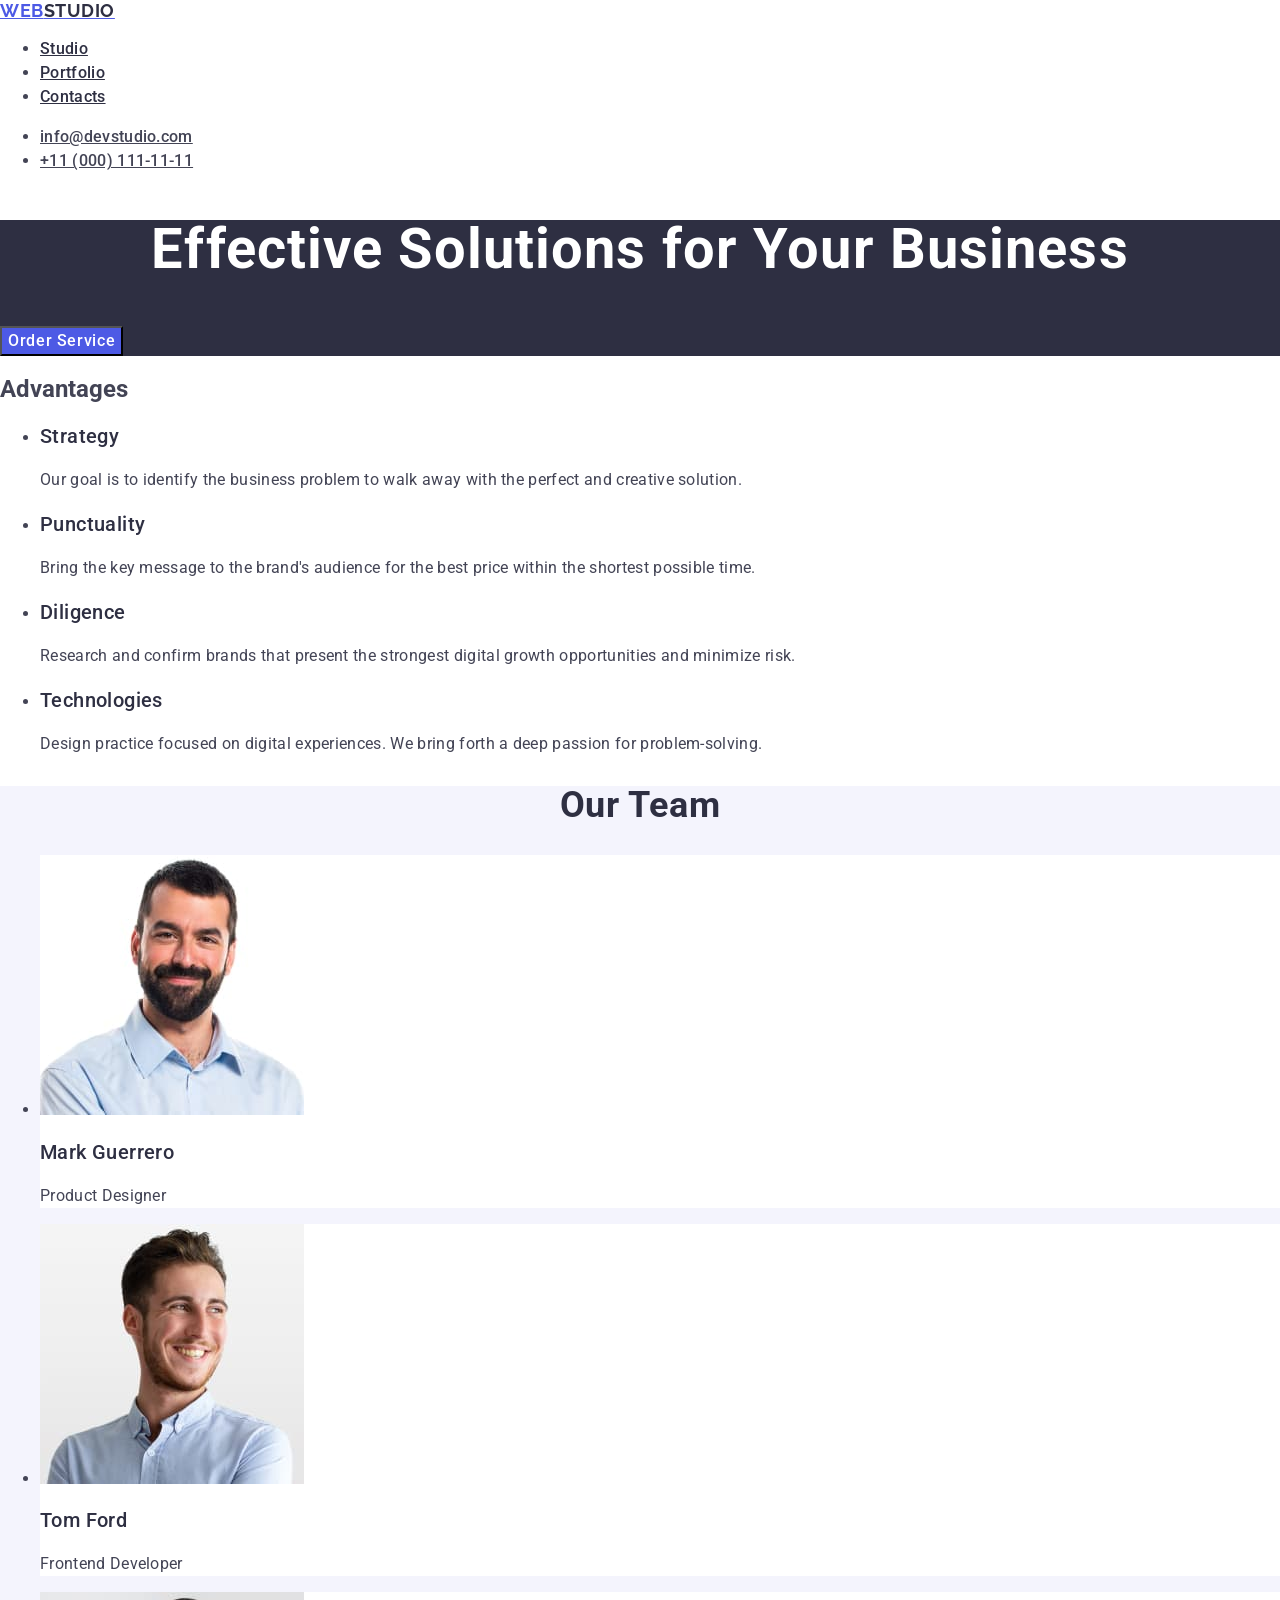
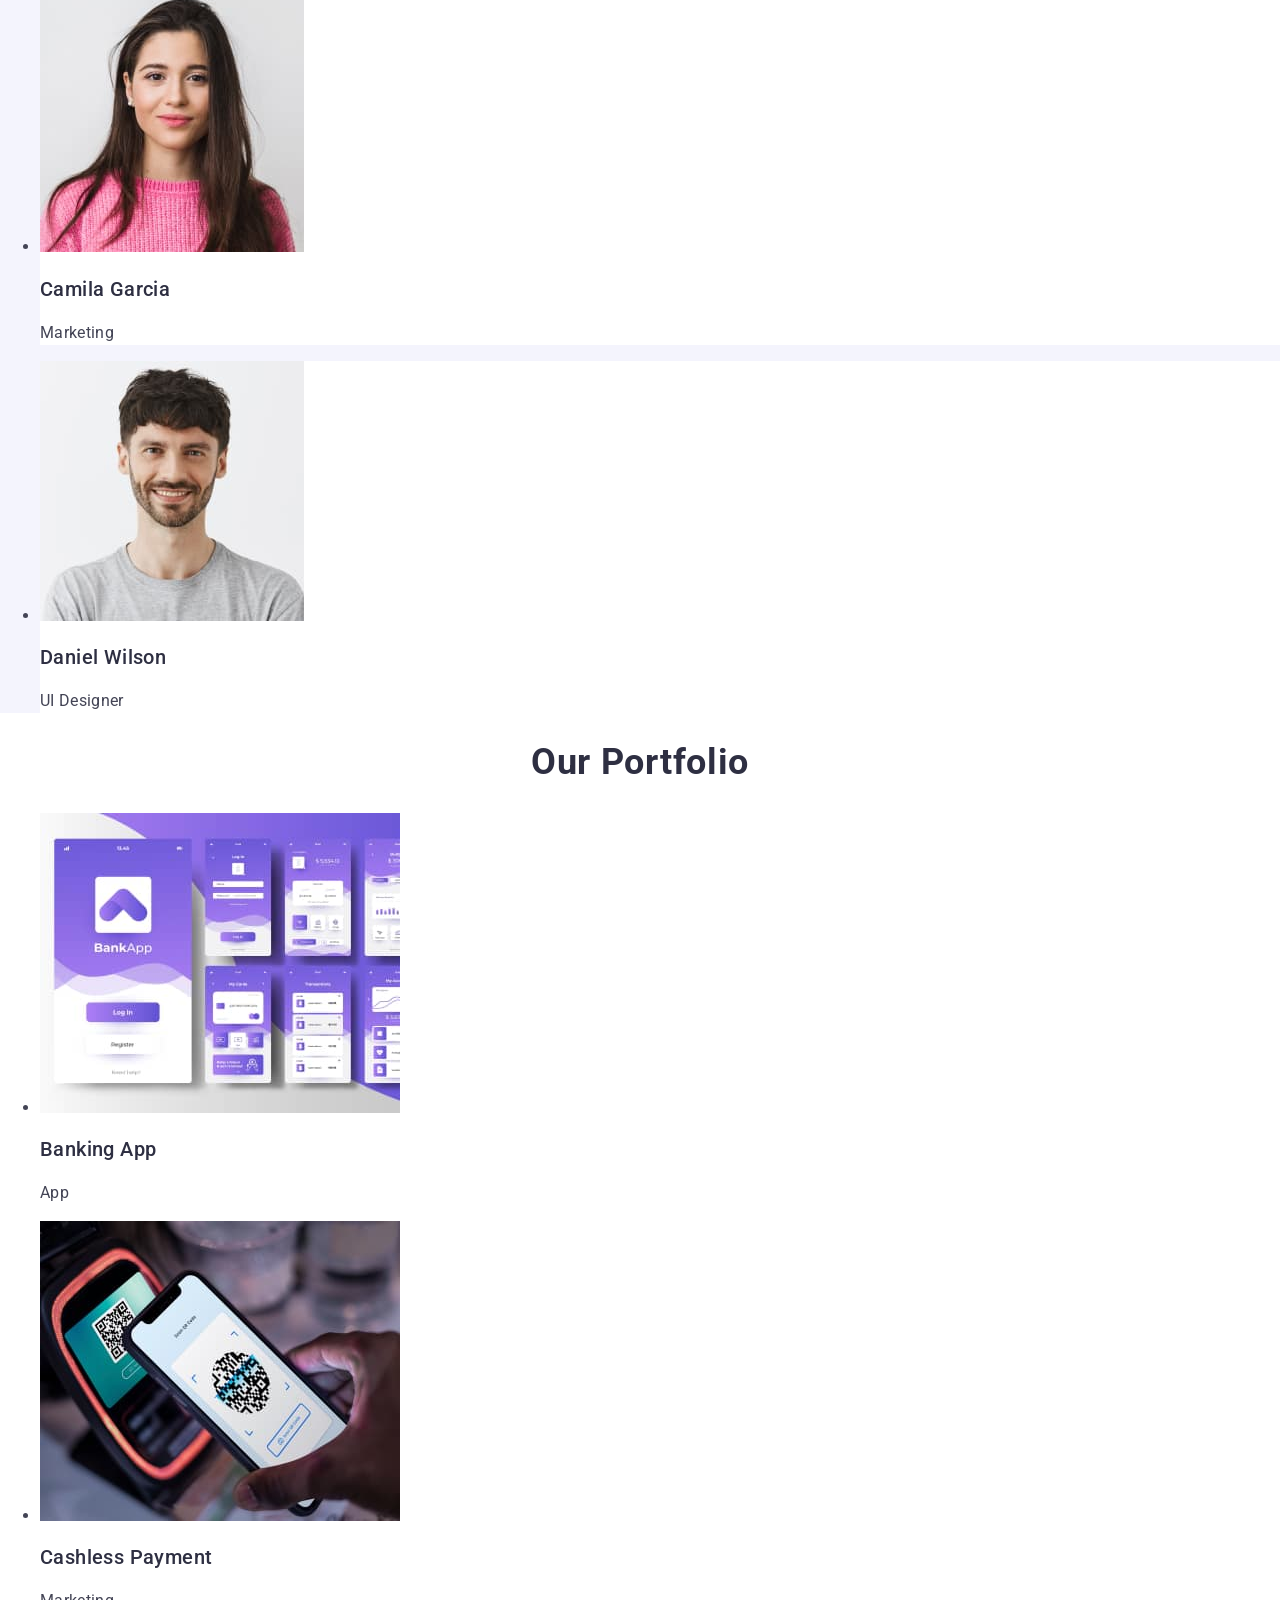
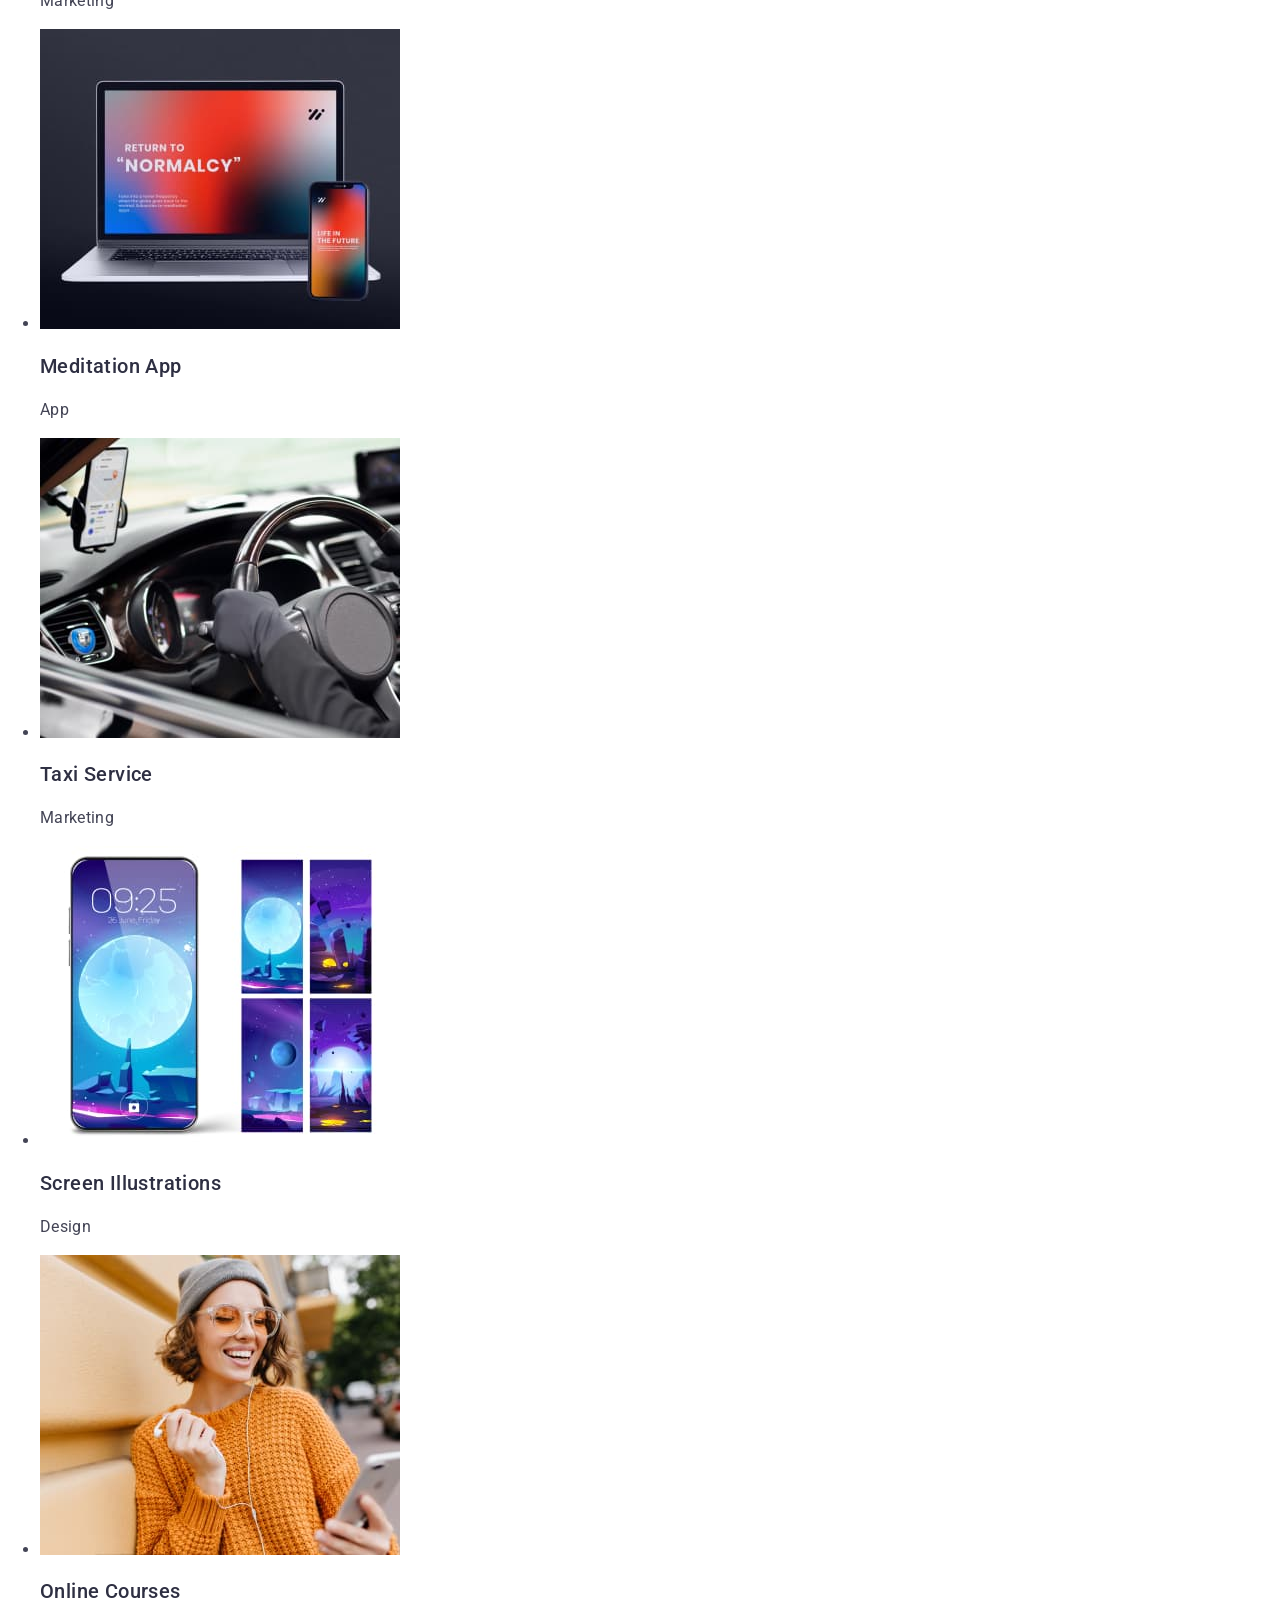
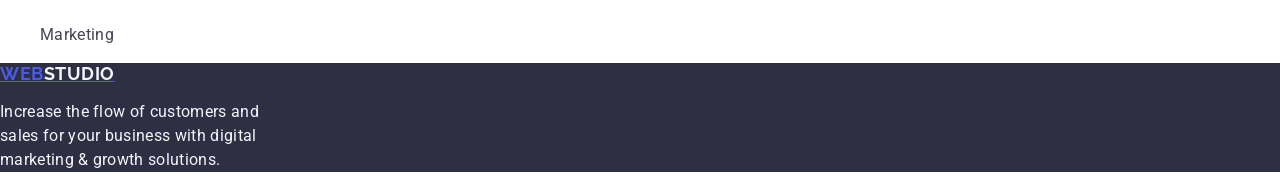
<file: index.html>
<!DOCTYPE html>
<html lang="en">
<head>
  <meta charset="UTF-8">
  <meta name="viewport" content="width=device-width, initial-scale=1.0">
  <title>Web Studio</title>
  <link rel="preconnect" href="https://fonts.googleapis.com">
  <link rel="preconnect" href="https://fonts.gstatic.com" crossorigin>
  <link href="https://fonts.googleapis.com/css2?family=Raleway:wght@700&family=Roboto:wght@400;500;700&display=swap" rel="stylesheet">
  <link rel="stylesheet" href="https://cdnjs.cloudflare.com/ajax/libs/modern-normalize/2.0.0/modern-normalize.min.css">
  <!-- <link rel="stylesheet" href="https://cdnjs.com/libraries/modern-normalize"> -->
  <!-- https://cdnjs.cloudflare.com/ajax/libs/modern-normalize/2.0.0/modern-normalize.min.css -->
  <!-- <link rel="stylesheet" href="https://cdn.jsdelivr.net/npm/modern-normalize@2.0.0/modern-normalize.min.css"> -->
  <link rel="stylesheet" href="./css/styles.css">
</head>
<body>

  <!-- Початок секції header -->
  <header class="header">
    <nav class="header-nav">
    <a class="header-logo" href="./index.html">Web<span class="header-logo-studio">Studio</span></a>
      <ul class="header-list">
        <li class="header-item"><a class="header-link" href="./index.html">Studio</a></li>
        <li class="header-item"><a class="header-link" href="">Portfolio</a></li>
        <li class="header-item"><a class="header-link" href="">Contacts</a></li>
      </ul>
    </nav>
    <address class="header-address">
      <ul class="header-address-list">
        <li class="header-address-item"><a class="header-address-link" href="mailto:info@devstudio.com">info@devstudio.com</a></li>
        <li class="header-address-item"><a class="header-address-link" href="tel:+110001111111">+11 (000) 111-11-11</a></li>
      </ul>
    </address>
  </header>
  <main>

    <!-- Початок секції hero -->
    <section class="hero">
      <h1 class="hero-title">Effective Solutions
        for Your Business</h1>
      <button class="hero-btn" type="button">Order Service</button>
    </section>

    <!-- Початок секції Advantages -->
    <section class="advantages">
      <h2 class="advantages-title">Advantages</h2>
      <Ul class="advantages-list">
        <li class="advantages-item">
          <h3 class="advantages-subtitle">Strategy</h3>
          <p class="advantages-text">Our goal is to identify the business problem to walk away with the perfect and creative solution. </p>
        </li>
        <li class="advantages-item">
          <h3 class="advantages-subtitle">Punctuality</h3>
          <p class="advantages-text">Bring the key message to the brand's audience for the best price within the shortest possible time.</p>
        </li>
        <li class="advantages-item">
          <h3 class="advantages-subtitle">Diligence</h3>
          <p class="advantages-text">Research and confirm brands that present the strongest digital growth opportunities and minimize risk.</p>
        </li>
        <li class="advantages-item">
          <h3 class="advantages-subtitle">Technologies</h3>
          <p class="advantages-text">Design practice focused on digital experiences. We bring forth a deep passion for problem-solving.</p>
        </li>
      </Ul>
    </section>

    <!-- Початок секції Team -->
    <section class="team">
      <h2 class="team-title">Our Team</h2>
      <ul class="team-list">
        <li class="team-item">
          <img class="team-img" src="./images/img1.jpg" alt="Mark Guerrero photo" width="264" height="260">
          <h3 class="team-subtitle">Mark Guerrero</h3>
          <p class="team-text">Product Designer</p>
        </li>
        <li class="team-item">
          <img class="team-img" src="./images/img2.jpg" alt="Tom Ford photo" width="264" height="260">
          <h3 class="team-subtitle">Tom Ford</h3>
          <p class="team-text">Frontend Developer</p>
        </li>
        <li class="team-item">
          <img class="team-img" src="./images/img3.jpg" alt="Camila Garcia photo" width="264" height="260">
          <h3 class="team-subtitle">Camila Garcia</h3>
          <p class="team-text">Marketing</p>
        </li>
        <li class="team-item">
          <img class="team-img" src="./images/img4.jpg" alt="Daniel Wilson photo" width="264" height="260">
          <h3 class="team-subtitle">Daniel Wilson</h3>
          <p class="team-text">UI Designer</p>
        </li>
      </ul>
    </section>

    <!-- Початок секції Портфоліо -->
     <Section>
      <h2 class="portfolio-title">Our Portfolio</h2>
      <ul class="portfolio-list">
        <li class="portfolio-item">
          <img class="Portfolio-img" src="./images/card1.jpg" alt="Banking App" width="360" height="300">
          <h3 class="portfolio-subtitle">Banking App</h3>
          <p class="portfolio-text">App</p>
        </li>
        <li class="portfolio-item">
          <img class="Portfolio-img" src="./images/card2.jpg" alt="Terminal and smartphone" width="360" height="300">
          <h3 class="portfolio-subtitle">Cashless Payment</h3>
          <p class="portfolio-text">Marketing</p>
        </li>
        <li class="portfolio-item">
          <img class="Portfolio-img" src="./images/card3.jpg" alt="macbook" width="360" height="300">
          <h3 class="portfolio-subtitle">Meditation App</h3>
          <p class="portfolio-text">App</p>
        </li>
        <li class="portfolio-item">
          <img class="Portfolio-img" src="./images/card4.jpg" alt="Taxi" width="360" height="300">
          <h3 class="portfolio-subtitle">Taxi Service</h3>
          <p class="portfolio-text">Marketing</p>
        </li>
        <li class="portfolio-item">
          <img class="Portfolio-img" src="./images/card5.jpg" alt="Screen Illustrations" width="360" height="300">
          <h3 class="portfolio-subtitle">Screen Illustrations</h3>
          <p class="portfolio-text">Design</p>
        </li>
        <li class="portfolio-item">
          <img class="Portfolio-img" src="./images/card6.jpg" alt="Girl with iphone" width="360" height="300">
          <h3 class="portfolio-subtitle">Online Courses</h3>
          <p class="portfolio-text">Marketing</p>
        </li>
      </ul>
     </Section>
  </main>
  <footer class="footer">
    <a class="footer-link" href="./index.html">Web<span class="footer-logo-studio">Studio</span></a>
    <p class="footer-text">
      Increase the flow of customers and <br>sales for your business with digital<br> marketing & growth solutions.
    </p>
  </footer>
</body>
</html>
</file>
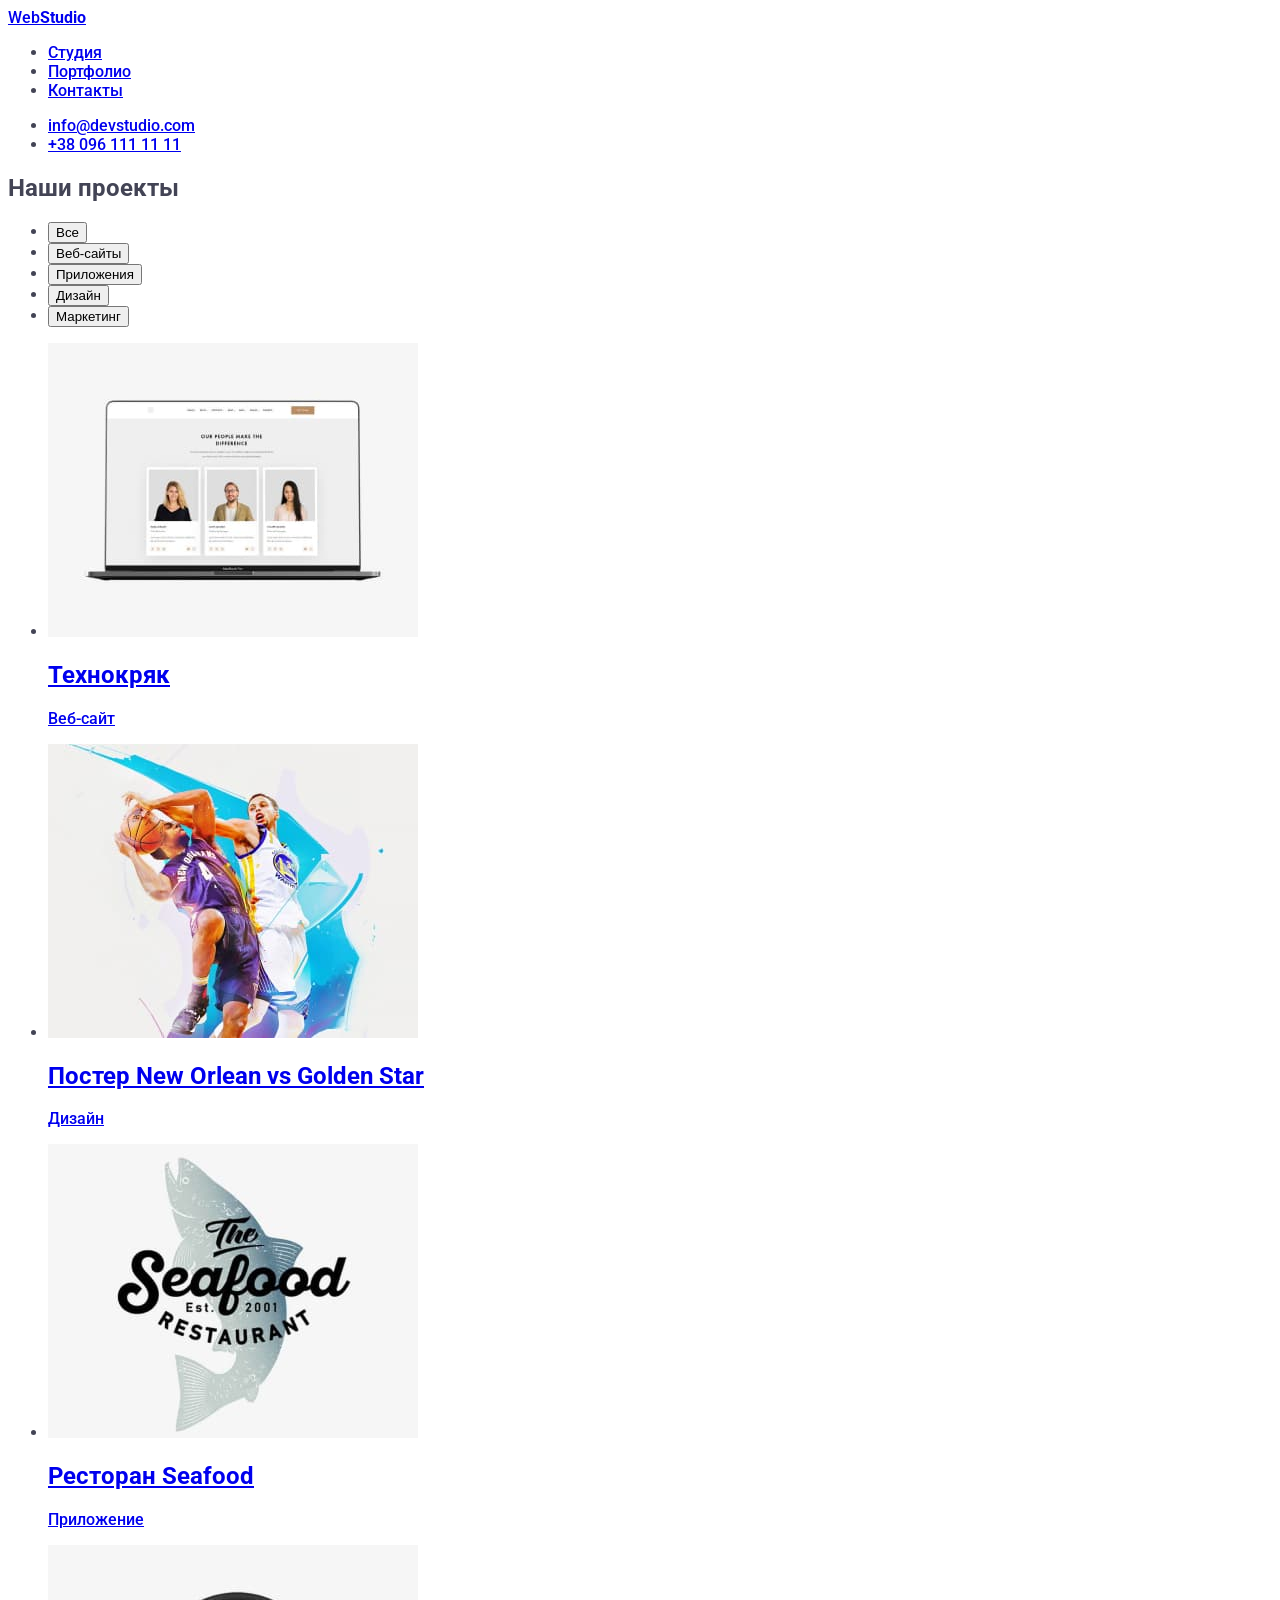
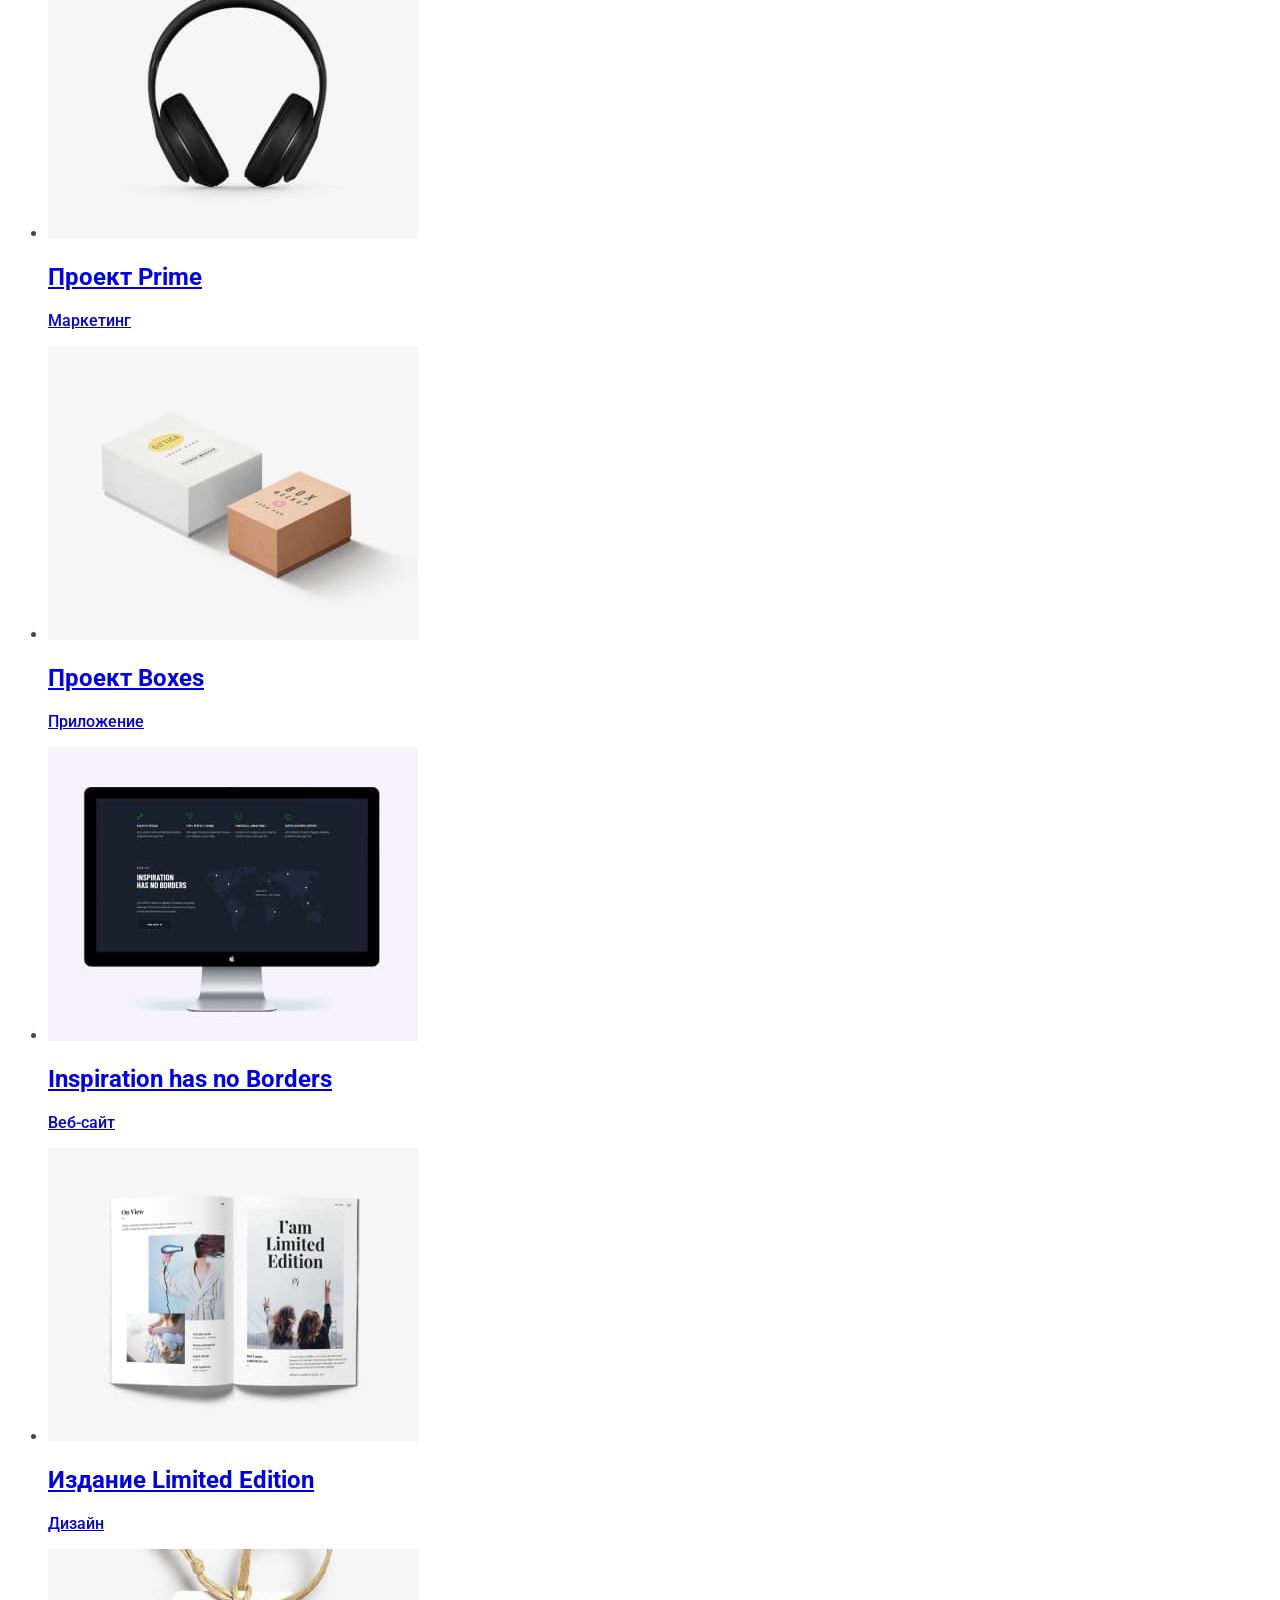
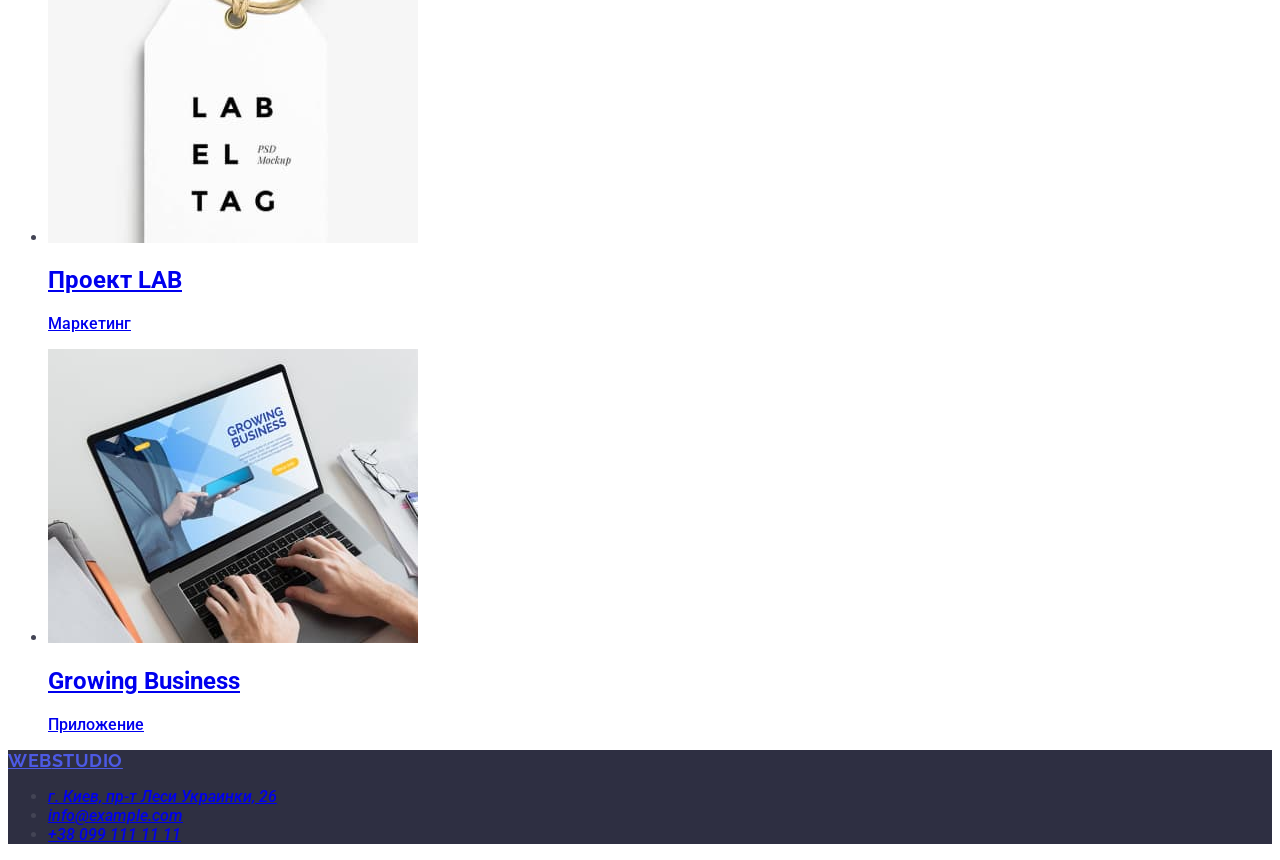
<file: portfolio.html>
<!DOCTYPE html>
<html lang="ru">
<head>
    <meta charset="UTF-8">
    <meta http-equiv="X-UA-Compatible" content="IE=edge">
    <meta name="viewport" content="width=device-width, initial-scale=1.0">
    <title>WebStudio-Portfolio</title>
     <!--Google fonts-->
    <link rel="preconnect" href="https://fonts.googleapis.com">
    <link rel="preconnect" href="https://fonts.gstatic.com" crossorigin>
    <link href="https://fonts.googleapis.com/css2?family=Raleway:wght@700&family=Roboto:wght@400;500;700;900&display=swap"
            rel="stylesheet">
    <!--Подключение таблицы стилей-->
    <link rel="stylesheet" href="./css/styles.css">
</head>
<body>
    <header class="portfolio-header">
        <a class="heder-link link" href="./index.html" lang="en"> <span class="web-primary">Web</span><b class="studio-primary">Studio</b></a>
    
        <nav class="heder-navigation">
            <ul class="navigstion-list list">
                <li class="navigation-item"><a class="navigation-link link target" href="./index.html">Студия</a></li>
                <li class="navigation-item"><a class="navigation-link link target current" href="./portfolio.html">Портфолио</a></li>
                <li class="navigation-item"><a class="navigation-link link target" href="#">Контакты</a></li>
            </ul>
        </nav>
        <ul class="heder-contact list">
            <li class="conact-item"><a class="link-mail link target"  href="mailto:info@devstudio.com" lang="en">info@devstudio.com</a></li>
            <li class="conact-item"><a class="link-tel link target" href="tel:+380961111111">+38 096 111 11 11</a></li>
        </ul>
    </header>
    <main>
        <!--Портфолио-->
        <section class="projects">
            <h1 class="visually-hidden" aria-hidden="true" tabindex="-1">Наши проекты</h1>
            <ul class="projects-filter list">
                <li class="filtre-item"><button class="filtre-btn btn target" type="button">Все</button></li>
                <li class="filtre-item"><button class="filtre-btn btn target" type="button">Веб-сайты</button></li>
                <li class="filtre-item"><button class="filtre-btn btn target" type="button">Приложения</button></li>
                <li class="filtre-item"><button class="filtre-btn btn target" type="button">Дизайн</button></li>
                <li class="filtre-item"><button class="filtre-btn btn target" type="button">Маркетинг</button></li>
            </ul>

            <ul class="projects-list list">
                <li class="projects-item">
                    <a class="projects-link link" href="#">
                        <img class="projects-picture" src="./images/imgp1.jpg" alt="Веб-сайт Технокряк" width="370" height="294">
                        <h2 class="projects-headline">Технокряк</h2>
                        <p class="projects-view">Веб-сайт</p>
                    </a>
                
                </li>
                <li class="projects-item">
                    <a class="projects-link link" href="#">
                        <img class="projects-picture" src="./images/imgp2.jpg" alt="Постер Новый Орлеан против Золотой звезды" width="370" height="294">
                        <h2 class="projects-headline">Постер New Orlean vs Golden Star</h2>
                        <p class="projects-view">Дизайн</p>
                    </a>
                
                </li>
                <li class="projects-item">
                    <a class="projects-link link" href="#">
                        <img class="projects-picture" src="./images/imgp3.jpg" alt="Ресторан Seafood" width="370" height="294">
                        <h2 class="projects-headline">Ресторан Seafood</h2>
                        <p class="projects-view">Приложение</p>
                    </a>
                
                </li>
                <li class="projects-item">
                    <a class="projects-link link" href="#">
                        <img class="projects-picture" src="./images/imgp4.jpg" alt="Проект Prime" width="370" height="294">
                        <h2 class="projects-headline">Проект Prime</h2>
                        <p class="projects-view">Маркетинг</p>
                    </a>
                
                </li>
                <li class="projects-item">
                    <a class="projects-link link" href="#">
                        <img class="projects-picture" src="./images/imgp5.jpg" alt="Проект Boxes" width="370" height="294">
                        <h2 class="projects-headline">Проект Boxes</h2>
                        <p class="projects-view">Приложение</p>
                    </a>
                
                </li>
                <li class="projects-item">
                    <a class="projects-link link" href="#">
                        <img class="projects-picture" src="./images/imgp6.jpg" alt="Веб сайт Inspirion has no Borders" width="370" height="294">
                        <h2 class="projects-headline" lang="en">Inspiration has no Borders</h2>
                        <p class="projects-view">Веб-сайт</p>
                    </a>
                
                </li>
                <li class="projects-item">
                    <a class="projects-link link" href="#">
                        <img class="projects-picture" src="./images/imgp7.jpg" alt="Издание Limited Edition" width="370" height="294">
                        <h2 class="projects-headline">Издание Limited Edition</h2>
                        <p class="projects-view">Дизайн</p>
                    </a>
                
                </li>
                <li class="projects-item">
                    <a class="projects-link link" href="#">
                        <img class="projects-picture" src="./images/imgp8.jpg" alt="Проект LAB" width="370" height="294">
                        <h2 class="projects-headline">Проект LAB</h2>
                        <p class="projects-view">Маркетинг</p>
                    </a>
                
                </li>
                <li class="projects-item">
                    <a class="projects-link link" href="#"> 
                        <img class="projects-picture" src="./images/imgp9.jpg" alt="Приложение Growing Business" width="370" height="294">
                        <h2 class="projects-headline" lang="en">Growing Business</h2>
                        <p class="projects-view">Приложение</p>
                    </a>
                </li>
            </ul>
        </section>
    </main>
<!--Футер-->
<footer class="footer">

    <a class="footer-link link" href="./index.html" lang="en"> <span class="web-secondary">Web</span><span
            class="studio-secondary">Studio</span></a>

    <address class="footer-contact">
        <ul class="footer-list list">
            <li class="footer-item"><a class="footer-location link target" href="https://www.google.com/maps/place/%D0%B1%D1%83%D0%BB.+%D0%9B%D0%B5%D1%81%D0%B8+%D0%A3%D0%BA%D1%80%D0%B0%D0%B8%D0%BD%D0%BA%D0%B8,+26,+%D0%9A%D0%B8%D0%B5%D0%B2,+02000/@50.4265807,30.5361971,17z/data=!3m1!4b1!4m5!3m4!1s0x40d4cf0e033ecbe9:0x57a4dffefec77da0!8m2!3d50.4265807!4d30.5383858" target="_blank" rel="noopener noreferrer">г. Киев, пр-т Леси Украинки, 26</a></li>
            <li class="footer-item"><a class="footer-mail link target" href="mailto:info@example.com" lang="en">info@example.com</a></li>
            <li class="footer-item"><a class="footer-tel link target" href="tel:+380991111111">+38 099 111 11 11</a></li>
        </ul>
    </address>
</footer>
    
</body>
</html>
</file>
<file: css/styles.css>
body {
  font-family: 'Roboto', sans-serif;
  /* font-size: ; */
  font-weight: 500 ;
  font-style: normal;
  color: #434455;
  background-color: #FFFFFF;
}

.header-logo {
  font-family: "Raleway", sans-serif;
  font-weight: 700;
  font-size: 18px;
  line-height: 117%;
  letter-spacing: 0.03em;
  text-transform: uppercase;
  color: #4d5ae5 ;
  
}
.header-logo-studio {
  color: #2E2F42;
}

.header-link {
  font-family: 'Roboto', sans-serif;
  font-weight: 500;
  font-size: 16px;
  line-height: 150%;
  letter-spacing: 0.02em;
  color: #2E2F42;
}
.header-link:hover, .header-link:focus {
  color: #404bbf
} 
.header-address {
  font-style: normal;
}
.header-address-link {
  font-family: 'Roboto', sans-serif;
  /* font-weight: 400; */
  font-size: 16px;
  line-height: 150%;
  letter-spacing: 0.02em;
  color: #434455;
}
.header-address-link:hover, .header-address-link:focus {
  color: #404bbf;
}

.hero {
  background-color: #2E2F42;
}
.hero-title {
  font-size: 56px;
  line-height: 107%;
  letter-spacing: 0.02em;
  text-align: center;
  color: white;
}
.hero-btn {
  font-family: 'Roboto', sans-serif;
  font-weight: 500;
  font-size: 16px;
  line-height: 150%;
  letter-spacing: 0.04em;
  background-color:#4D5AE5;
  color: white;
  cursor: pointer;
}
.hero-btn:hover, .hero-btn:focus {
  background-color:#404BBF;
}
.advantages-subtitle {
  /* font-family: var(--font-family); */
  font-weight: 500;
  font-size: 20px;
  line-height: 120%;
  letter-spacing: 0.02em;
  color: #2E2F42;
}
.advantages-text {
  /* font-family: var(--font-family); */
  font-weight: 400;
  font-size: 16px;
  line-height: 150%;
  letter-spacing: 0.02em;
  color: #434455;
}

.team {
  background-color: #F4F4FD;
}
.team-title {
  /* font-family: var(--font-family);
  font-weight: 700; */
  font-size: 36px;
  line-height: 111%;
  letter-spacing: 0.02em;
  text-align: center;
  text-transform: capitalize;
  color: #2E2F42;
}
.team-item {
  background-color: #FFFFFF;
}
.team-subtitle {
  /* font-family: var(--font-family); */
  font-weight: 500;
  font-size: 20px;
  line-height: 120%;
  letter-spacing: 0.02em;
  /* text-align: center; */
  color: #2E2F42;
}
.team-text {
  /* font-family: var(--font-family); */
  font-weight: 400;
  font-size: 16px;
  line-height: 150%;
  letter-spacing: 0.02em;
  /* text-align: center; */
  color: #434455;
}
.portfolio-title {
  /* font-family: var(--font-family);
  font-weight: 700; */
  text-transform: capitalize;
  font-size: 36px;
  line-height: 111%;
  letter-spacing: 0.02em;
  text-align: center;
  color: #2E2F42;
}
.portfolio-subtitle {
  /* font-family: var(--font-family); */
  font-weight: 500;
  font-size: 20px;
  line-height: 120%;
  letter-spacing: 0.02em;
  color: #2E2F42;
}
.portfolio-text {
  /* font-family: var(--font-family); */
  font-weight: 400;
  font-size: 16px;
  line-height: 150%;
  letter-spacing: 0.02em;
  color: #434455;
}
.footer {
  background-color: #2E2F42;
}
.footer-link {
  font-family: "Raleway", sans-serif;
  font-weight: 700;
  font-size: 18px;
  line-height: 117%;
  letter-spacing: 0.03em;
  text-transform: uppercase;
  color: #4d5ae5;
}
.footer-logo-studio {
  color: #F4F4FD;
}
.footer-text {
  /* font-family: var(--font-family); */
  font-weight: 400;
  font-size: 16px;
  line-height: 150%;
  letter-spacing: 0.02em;
  color: #F4F4FD;
}
</file>
